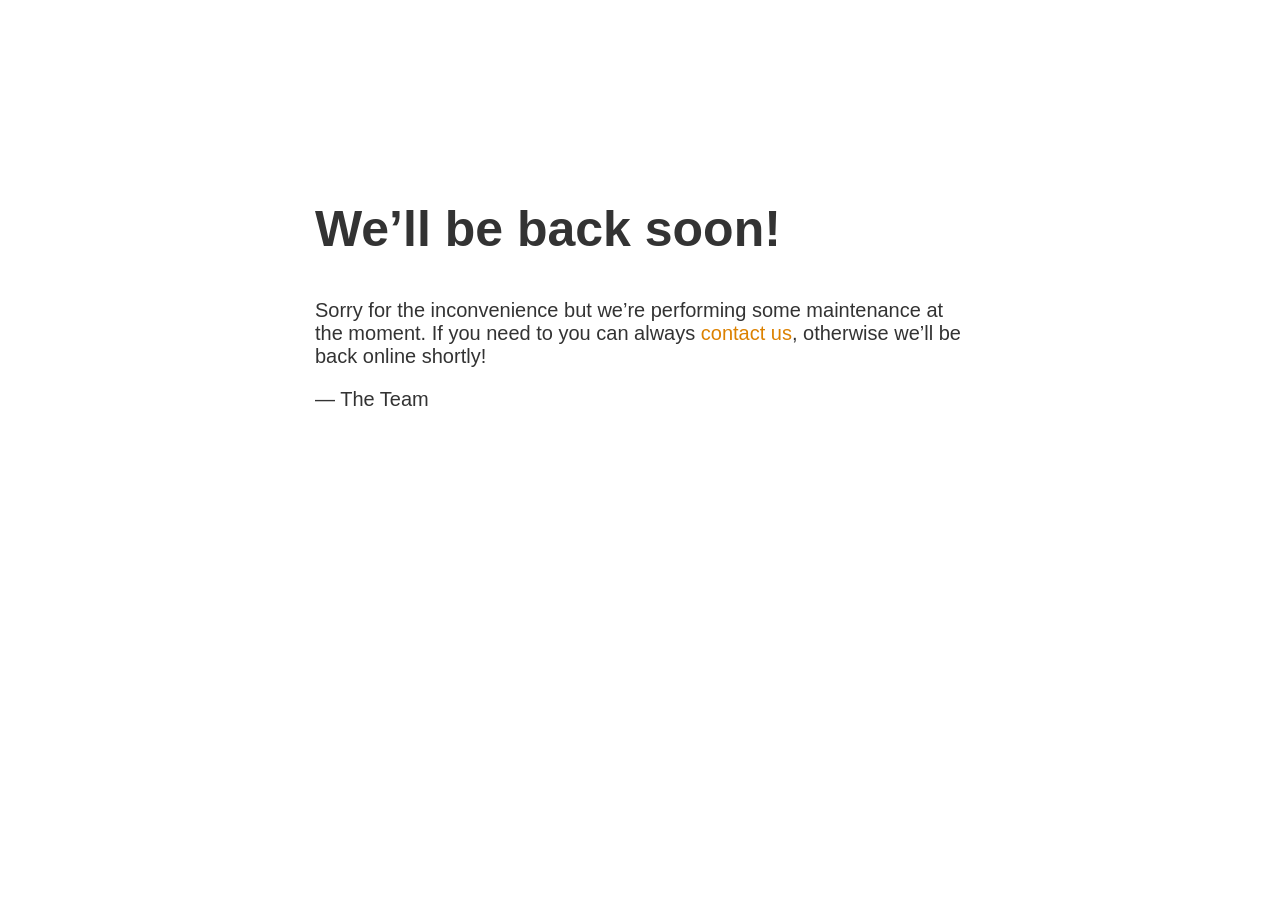
<file: maintainance_html/index.html>
<!doctype html>
<title>Site Maintenance</title>
<style>
  body { text-align: center; padding: 150px; }
  h1 { font-size: 50px; }
  body { font: 20px Helvetica, sans-serif; color: #333; }
  article { display: block; text-align: left; width: 650px; margin: 0 auto; }
  a { color: #dc8100; text-decoration: none; }
  a:hover { color: #333; text-decoration: none; }
</style>

<article>
    <h1>We&rsquo;ll be back soon!</h1>
    <div>
        <p>Sorry for the inconvenience but we&rsquo;re performing some maintenance at the moment. If you need to you can always <a href="mailto:info@bityoga.com">contact us</a>, otherwise we&rsquo;ll be back online shortly!</p>
        <p>&mdash; The Team</p>
    </div>
</article>
</file>
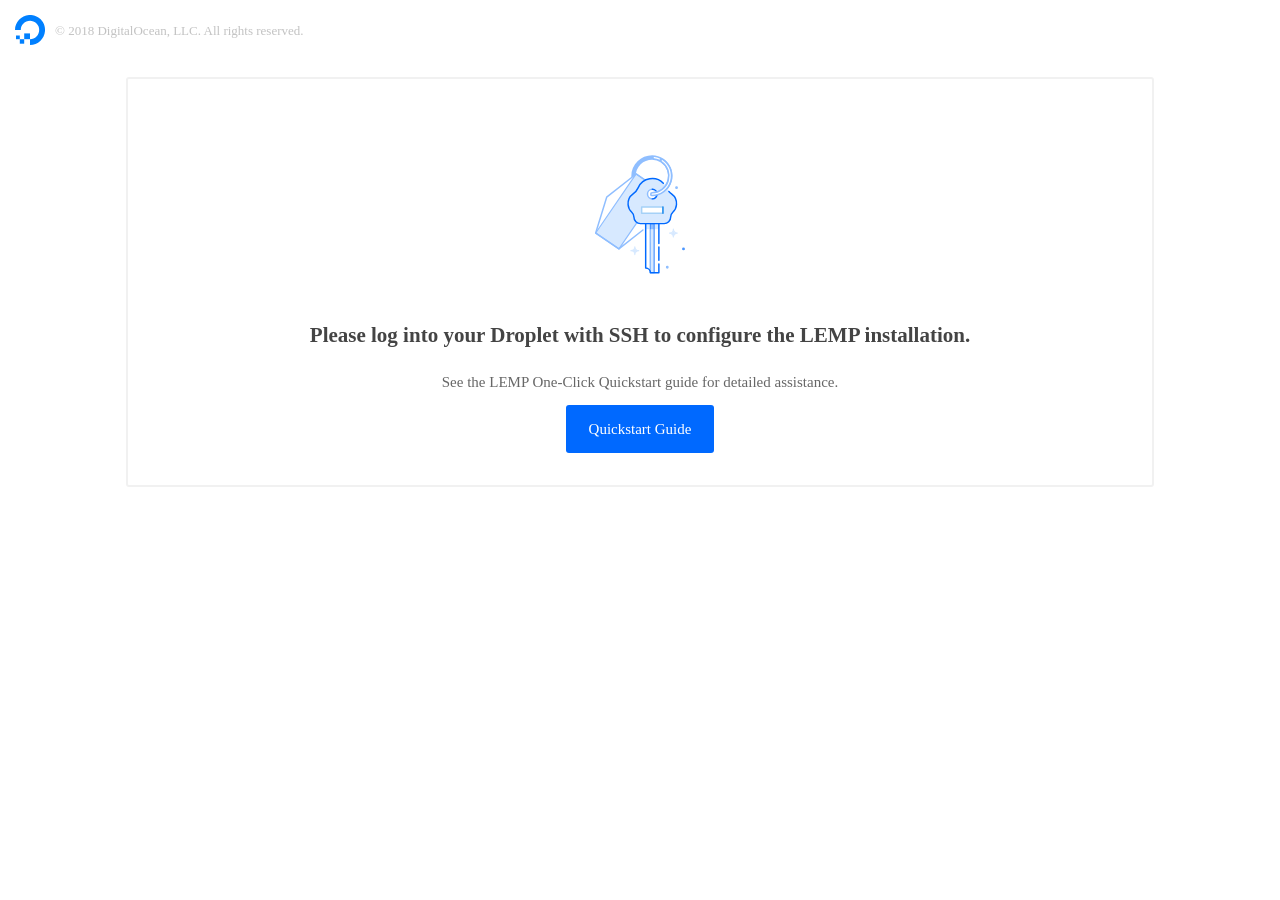
<file: tmp/index.html>
<html>
  <head>
    <style>
      body {
        font-family: ProximaNova;
        font-size: 15px;
        font-style: normal;
        font-stretch: normal;
        line-height: 1;
        letter-spacing: normal;
        margin: 0;
      }

      .button {
        border-radius: 3px;
        background-color: #0069ff;
        color: #ffffff;
        display: flex;
        flex-direction: column;
        height: 48px;
        justify-content: center;
        text-decoration: none;
        width: 148px;
      }

      .content {
        align-items: center;
        border: solid 2px #f1f1f1;
        border-radius: 3px;
        display: flex;
        flex-direction: column;
        margin: 32px auto;
        padding: 32px;
        text-align: center;
        width: 960px;;
      }

      .copyright {
        color: #99999999;
        font-size: 13px;
        margin-left: 10px;
      }

      .description {
        color: #676767;
      }

      .empty-access {
        height: 220px;
        margin-bottom: -20px;
      }

      .header {
        align-items: center;
        display: flex;
        margin: 15px;
      }

      .logo {
        height: 30px;
        color: #999999;
        width: 30px;
      }

      .title {
        font-family: ProximaNova;
        font-size: 21px;
        font-weight: 600;
        color: #444444;
      }
    </style>
  </head>
  <body>
    <div class="header">
      <svg class="logo" version="1.1" id="Layer_1" xmlns="http://www.w3.org/2000/svg" xmlns:xlink="http://www.w3.org/1999/xlink" x="0px" y="0px"
      viewBox="0 0 30 30" enable-background="new 0 0 30 30" xml:space="preserve">
        <g id="XMLID_17_">
          <g id="XMLID_18_">
            <g>
              <g id="XMLID_225_">
                <g id="XMLID_233_">
                  <path id="XMLID_234_" fill="#0080FF" d="M15,30v-5.8c6.2,0,10.9-6.1,8.6-12.6c-0.9-2.4-2.8-4.3-5.2-5.2
                    C11.9,4.1,5.8,8.8,5.8,15l0,0L0,15C0,5.2,9.5-2.5,19.8,0.7c4.5,1.4,8.1,5,9.5,9.5C32.5,20.5,24.8,30,15,30z"/>
                </g>
                <polygon id="XMLID_232_" fill="#0080FF" points="15,24.2 9.2,24.2 9.2,18.4 9.2,18.4 15,18.4 15,18.4"/>
                <polygon id="XMLID_228_" fill="#0080FF" points="9.2,28.7 4.8,28.7 4.8,28.7 4.8,24.2 9.2,24.2"/>
                <polygon id="XMLID_226_" fill="#0080FF" points="4.8,24.2 1,24.2 1,24.2 1,20.5 1,20.5 4.8,20.5 4.8,20.5"/>
              </g>
            </g>
          </g>
        </g>
      </svg>
      <div class="copyright">&copy; 2018 DigitalOcean, LLC. All rights reserved.</div>
    </div>

    <div class="content">
          <svg id="svg" class="empty-access" xmlns="http://www.w3.org/2000/svg" viewBox="0 0 300 300"><defs><style>.cls-1,.cls-11,.cls-6,.cls-8{fill:#d7e9ff;}.cls-1{stroke:#d7e9ff;}.cls-1,.cls-10,.cls-13,.cls-14,.cls-15,.cls-16,.cls-17,.cls-18,.cls-2,.cls-3,.cls-4,.cls-6,.cls-7,.cls-9{stroke-linejoin:round;}.cls-1,.cls-13,.cls-14,.cls-2,.cls-3,.cls-6{stroke-width:1.6px;}.cls-1,.cls-5,.cls-7,.cls-8,.cls-9{fill-rule:evenodd;}.cls-12,.cls-2{fill:#8fbeff;}.cls-10,.cls-14,.cls-2,.cls-4,.cls-6,.cls-7{stroke:#8fbeff;}.cls-3{fill:#4894ff;}.cls-13,.cls-3{stroke:#4894ff;}.cls-13,.cls-14,.cls-15,.cls-16,.cls-18,.cls-4,.cls-7,.cls-9{fill:none;}.cls-15,.cls-16,.cls-18,.cls-4,.cls-6,.cls-7,.cls-9{stroke-linecap:round;}.cls-4{stroke-width:6px;}.cls-10,.cls-17,.cls-5{fill:#fff;}.cls-10,.cls-15,.cls-17,.cls-18,.cls-7,.cls-9{stroke-width:2px;}.cls-15,.cls-9{stroke:#0069ff;}.cls-16{stroke:#fff;stroke-width:1.6px;}.cls-17{stroke:#a5d1f7;}.cls-18{stroke:#1f8ced;}</style></defs><path class="cls-1" d="M148.23,190.5a5.31,5.31,0,0,1-5.31-5.31,5.31,5.31,0,0,1-5.31,5.31,5.31,5.31,0,0,1,5.31,5.31A5.31,5.31,0,0,1,148.23,190.5Z"/><path class="cls-1" d="M200.83,166.47a5.31,5.31,0,0,1-5.31-5.31,5.31,5.31,0,0,1-5.31,5.31,5.31,5.31,0,0,1,5.31,5.31A5.31,5.31,0,0,1,200.83,166.47Z"/><circle class="cls-2" cx="187.2" cy="213.07" r="1.11"/><circle class="cls-2" cx="199.83" cy="104.53" r="1.11"/><circle class="cls-3" cx="209.32" cy="188.1" r="1.11"/><circle class="cls-4" cx="166.27" cy="88.39" r="24.99" transform="translate(-0.6 175.63) rotate(-55.6)"/><polygon class="cls-5" points="121.26 188.1 161.43 156.45 176.42 107.55 144.73 85.85 104.56 117.51 89.57 166.4 121.26 188.1"/><rect class="cls-6" x="84.18" y="117.77" width="97.63" height="38.41" transform="translate(-55.16 169.32) rotate(-55.6)"/><polyline class="cls-7" points="161.43 156.45 176.42 107.55 144.73 85.85 104.56 117.51 89.57 166.4 121.26 188.1 153.98 162.32"/><path class="cls-8" d="M193,113a21.74,21.74,0,0,1-7-8.62,21.14,21.14,0,0,0-38.37,0,21.74,21.74,0,0,1-7,8.61,16.4,16.4,0,0,0-6.82,14.78,16,16,0,0,0,5,10.32,9.14,9.14,0,0,1,3,6.62h0a8.84,8.84,0,0,0,8.83,8.84l32.3,0a8.84,8.84,0,0,0,8.84-8.83h0a9.14,9.14,0,0,1,3-6.61,16,16,0,0,0,5-10.32A16.4,16.4,0,0,0,193,113Z"/><path class="cls-9" d="M181.81,98.41a21.14,21.14,0,0,0-34.21,6,21.74,21.74,0,0,1-7,8.61,16.4,16.4,0,0,0-6.82,14.78,16,16,0,0,0,5,10.32,9.14,9.14,0,0,1,3,6.62h0a8.84,8.84,0,0,0,8.83,8.84l32.3,0a8.84,8.84,0,0,0,8.84-8.83h0a9.14,9.14,0,0,1,3-6.61,16,16,0,0,0,5-10.32A16.4,16.4,0,0,0,193,113a20.5,20.5,0,0,1-3.61-3.32"/><circle class="cls-10" cx="166.78" cy="113.3" r="6.55"/><path class="cls-9" d="M166.78,106.75a6.55,6.55,0,0,1,0,13.1"/><path class="cls-5" d="M157.75,153.56l0,60.61a6.43,6.43,0,0,1,6.43,6.43h11.57l0-67h-18Z"/><rect class="cls-11" x="157.75" y="153.56" width="18" height="7.6"/><rect class="cls-11" x="164.16" y="153.56" width="5.14" height="67.04"/><rect class="cls-12" x="164.18" y="153.56" width="5.14" height="7.6"/><rect class="cls-13" x="164.16" y="153.56" width="5.14" height="67.04"/><line class="cls-14" x1="164.18" y1="161.16" x2="164.14" y2="220.6"/><path class="cls-9" d="M175.74,180.6l0-27h-18l0,60.61a6.43,6.43,0,0,1,6.43,6.43h11.57V208.51"/><line class="cls-15" x1="175.73" y1="203.51" x2="175.74" y2="185.6"/><path class="cls-4" d="M166.6,113.38a25,25,0,0,0,13.79-45.61"/><path class="cls-16" d="M166.6,113.38a25,25,0,0,0,13.79-45.61"/><path class="cls-16" d="M176.42,65.55a24.82,24.82,0,0,0-7-2"/><rect class="cls-17" x="152.27" y="130.97" width="29" height="8.5"/><line class="cls-18" x1="181.27" y1="130.97" x2="181.27" y2="139.47"/></svg>
      <h1 class="title">Please log into your Droplet with SSH to configure the LEMP installation.</h1>
      <p class="description">See the LEMP One-Click Quickstart guide for detailed assistance.</p>
      <a class="button" href="https://www.digitalocean.com/community/tutorials/how-to-install-linux-nginx-mysql-php-lemp-stack-ubuntu-18-04">Quickstart Guide</a>
    </div>
  </body>
</html>
</file>
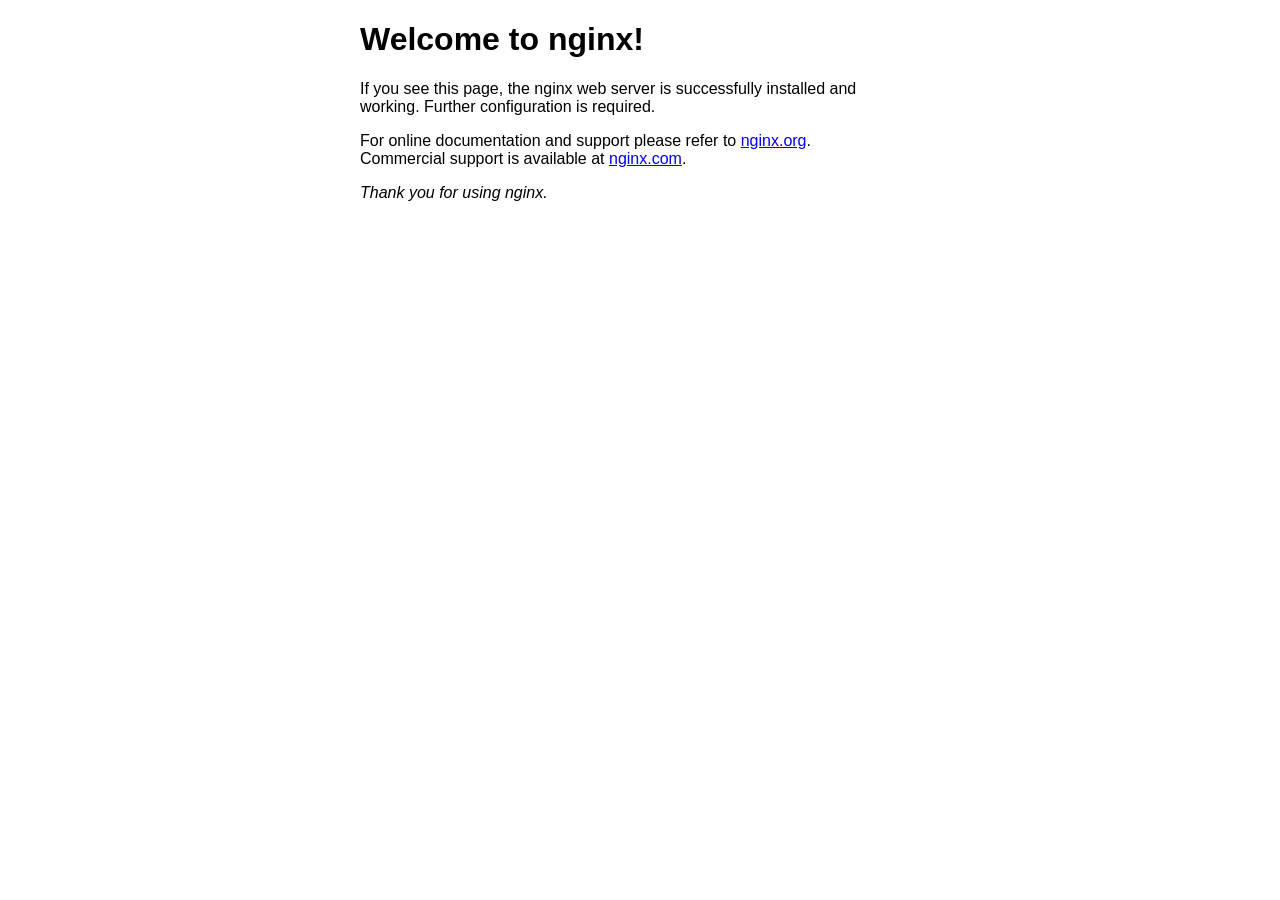
<file: index.nginx-debian.html>
<!DOCTYPE html>
<html>
<head>
<title>Welcome to nginx!</title>
<style>
    body {
        width: 35em;
        margin: 0 auto;
        font-family: Tahoma, Verdana, Arial, sans-serif;
    }
</style>
</head>
<body>
<h1>Welcome to nginx!</h1>
<p>If you see this page, the nginx web server is successfully installed and
working. Further configuration is required.</p>

<p>For online documentation and support please refer to
<a href="http://nginx.org/">nginx.org</a>.<br/>
Commercial support is available at
<a href="http://nginx.com/">nginx.com</a>.</p>

<p><em>Thank you for using nginx.</em></p>
</body>
</html>
</file>
